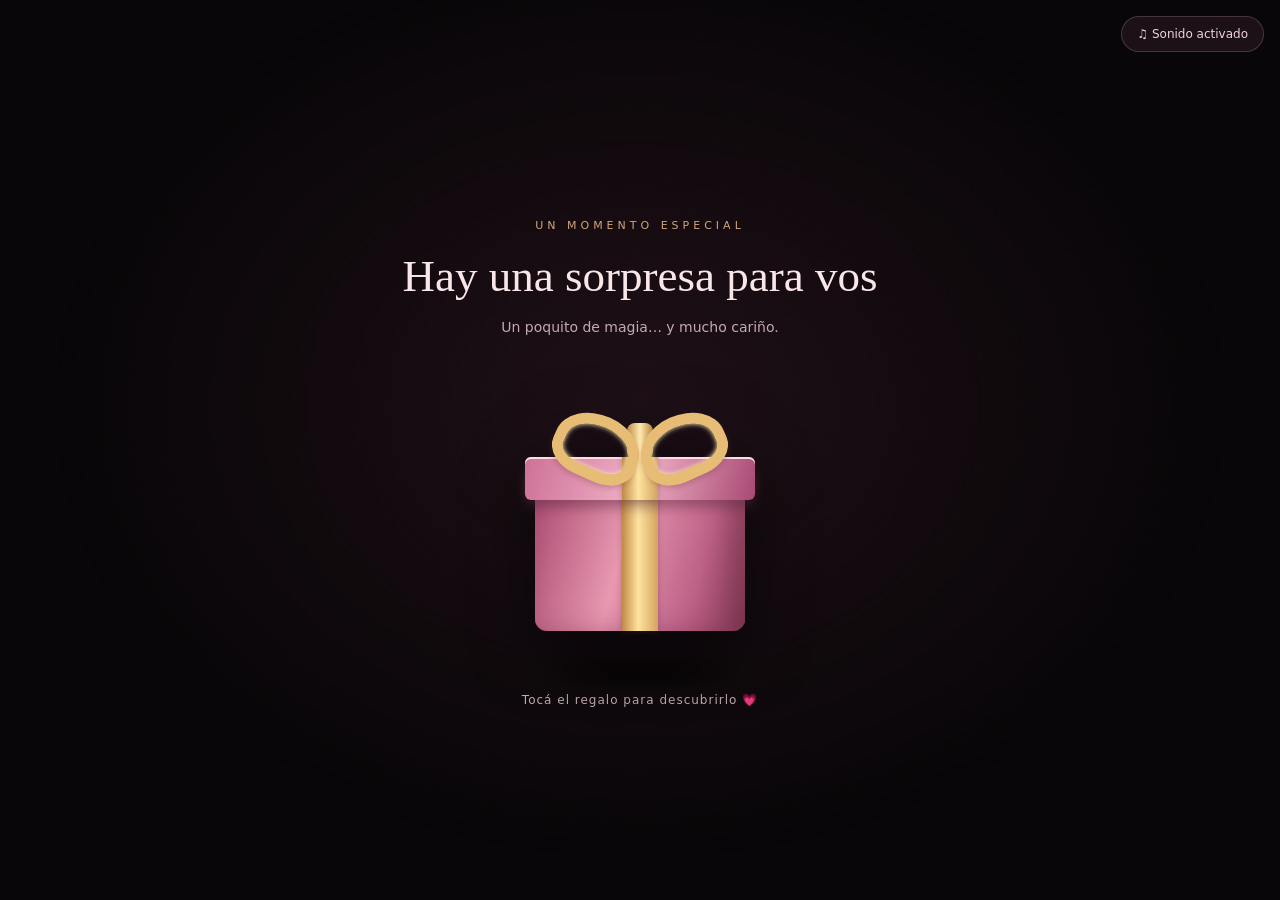
<file: index.html>
<!doctype html>
<html lang="es">
  <head>
    <meta charset="utf-8">
    <meta name="viewport" content="width=device-width,initial-scale=1">
    <meta name="theme-color" content="#10090e">
    <title>Una sorpresa para vos 💗</title>
    <link rel="stylesheet" href="styles/estilos.css">
  </head>
  <body>
    <div class="controls">
      <button class="small" id="sound" aria-pressed="true">♫ Sonido activado</button>
    </div>
    <canvas id="confetti" aria-hidden="true">
    </canvas>
    <div class="flash">
    </div>
    <main>
      <!-- PORTADA: editá aquí los textos que aparecen antes de abrir. -->
      <section class="intro">
        <div class="eyebrow">Un momento especial</div>
        <h1>Hay una sorpresa para vos</h1>
        <p>Un poquito de magia… y mucho cariño.</p>
        <button class="gift" id="gift" aria-label="Abrir tu regalo">
          <span class="light">
          </span>
          <span class="box">
          </span>
          <span class="lid">
            <span class="bow">
            </span>
          </span>
        </button>
        <div class="shadow">
        </div>
        <p class="hint">Tocá el regalo para descubrirlo 💗</p>
      </section>
      <!-- REGALO: reemplazá IMG/regalo.jpg por tu imagen. -->
      <section class="reveal" aria-live="polite">
        <h1 id="finalTitle" tabindex="-1">¡Feliz Día de la Madre! 💗</h1>
        <img src="IMG/regalo.jpg" alt="Tarjeta del Día de la Madre: Este mimo es para vos. Porque te amamos. Vouchers y kits de limpieza facial.">
        <button class="small" id="again">↻ Volver a abrir</button>
        <a class="small" id="download" download="regalo-dia-de-la-madre.jpg">Guardar imagen</a>
        <div class="footer">Un regalo para disfrutar y sentirte bien.</div>
      </section>
    </main>
    <script src="js/regalo.js" defer>
    </script>
  </body>
</html>
</file>
<file: styles/estilos.css>
/* ESTILOS DEL REGALO
   Colores, tamaños y animaciones. Buscá .gift para la caja y .reveal para la imagen.
*/

*{
  box-sizing:border-box}
  body{
    margin:0;
    background:#080608;
    color:#f8e6e9;
    font-family:system-ui,sans-serif;
    min-height:100svh}
    button{
      font:inherit;
      cursor:pointer}
      body:before{
        content:"";
        position:fixed;
        inset:0;
        background:radial-gradient(ellipse at 50% 45%,#41202e66,transparent 65%);
        pointer-events:none}
        main{
          min-height:100svh;
          display:grid;
          place-items:center;
          padding:65px 20px 24px;
          text-align:center}
          .intro{
            position:relative;
            width:100%;
            max-width:500px}
            .eyebrow{
              font-size:11px;
              letter-spacing:4px;
              color:#d1a676;
              text-transform:uppercase}
              h1{
                font:normal clamp(30px,7vw,45px) Georgia,serif;
                margin:18px 0 10px}
                p{
                  color:#c4a9b3;
                  font-size:14px;
                  line-height:1.6}
                  .gift{
                    display:block;
                    position:relative;
                    width:260px;
                    height:265px;
                    margin:42px auto 18px;
                    border:0;
                    background:transparent;
                    filter:drop-shadow(0 20px 30px #0008);
                    animation:float 3s ease-in-out infinite}
                    .box{
                      position:absolute;
                      left:25px;
                      top:100px;
                      width:210px;
                      height:150px;
                      border-radius:5px 5px 12px 12px;
                      background:linear-gradient(105deg,#a94a70,#e898b1 42%,#bc6187 76%,#813653);
                      box-shadow:inset 0 1px #ffd8e2,inset -15px 0 25px #70304666}
                      .box:after,.lid:after{
                        content:"";
                        position:absolute;
                        left:87px;
                        top:0;
                        width:36px;
                        height:100%;
                        background:linear-gradient(90deg,#be8a46,#ffe3a0 45%,#d2a45f);
                        box-shadow:0 0 6px #703d4366}
                        .lid{
                          position:absolute;
                          left:15px;
                          top:76px;
                          width:230px;
                          height:43px;
                          background:linear-gradient(105deg,#cd7197,#f1b1c7 50%,#a84973);
                          border-radius:6px;
                          z-index:2;
                          box-shadow:0 8px 12px #51203566,inset 0 2px #ffd9e6;
                          transform-origin:80% 80%}
                          .lid:after{
                            left:97px}
                            .bow{
                              position:absolute;
                              left:102px;
                              top:-34px;
                              width:26px;
                              height:36px;
                              background:linear-gradient(90deg,#bd8c49,#ffe9af,#b98641);
                              border-radius:8px;
                              z-index:3}
                              .bow:before,.bow:after{
                                content:"";
                                position:absolute;
                                top:-8px;
                                width:66px;
                                height:43px;
                                border:11px solid #e7bc74;
                                border-radius:60% 60% 45% 45%;
                                box-shadow:inset 0 0 5px #fff1bc,0 3px 5px #6e392f44}
                                .bow:before{
                                  right:12px;
                                  transform:rotate(24deg)}
                                  .bow:after{
                                    left:12px;
                                    transform:rotate(-24deg)}
                                    .light{
                                      position:absolute;
                                      left:25px;
                                      top:99px;
                                      width:210px;
                                      height:10px;
                                      background:#ffdea6;
                                      filter:blur(9px);
                                      animation:glow 2s infinite}
                                      .shadow{
                                        width:180px;
                                        height:15px;
                                        margin:auto;
                                        background:#000;
                                        border-radius:50%;
                                        filter:blur(12px)}
                                        .hint{
                                          font-size:12px;
                                          letter-spacing:1px}
                                          .controls{
                                            position:fixed;
                                            top:16px;
                                            right:16px;
                                            z-index:5}
                                            .small{
                                              border:1px solid #a4798855;
                                              background:#20151bd9;
                                              color:#f0d2dd;
                                              padding:10px 15px;
                                              border-radius:30px;
                                              font-size:12px}
                                              .small:focus-visible,.gift:focus-visible{
                                                outline:2px solid #f5d398;
                                                outline-offset:8px}
                                                .opening .gift{
                                                  animation:shake .65s both}
                                                  .opening .lid{
                                                    animation:open .9s .6s forwards}
                                                    .opening .box{
                                                      animation:vanish .5s 1s forwards}
                                                      .opening .light{
                                                        animation:burst 1s .6s forwards}
                                                        .opening .intro{
                                                          pointer-events:none}
                                                          .revealed .intro{
                                                            display:none}
                                                            .reveal{
                                                              display:none;
                                                              position:relative;
                                                              width:100%;
                                                              animation:reveal 1.1s both}
                                                              .revealed .reveal{
                                                                display:block}
                                                                .reveal img{
                                                                  display:block;
                                                                  max-width:100%;
                                                                  width:auto;
                                                                  height:auto;
                                                                  max-height:calc(100svh - 160px);
                                                                  margin:18px auto 22px;
                                                                  border-radius:12px;
                                                                  box-shadow:0 0 60px #d281a133}
                                                                  .reveal h1{
                                                                    font-size:26px;
                                                                    margin:0}
                                                                    .reveal .small{
                                                                      margin:0 5px}
                                                                      canvas{
                                                                        position:fixed;
                                                                        inset:0;
                                                                        pointer-events:none;
                                                                        z-index:4}
                                                                        .flash{
                                                                          position:fixed;
                                                                          inset:0;
                                                                          pointer-events:none;
                                                                          background:radial-gradient(circle,#ffecdabb,transparent 65%);
                                                                          opacity:0}
                                                                          .opening .flash{
                                                                            animation:flash 1s .6s}
                                                                            .footer{
                                                                              font-size:11px;
                                                                              color:#a88693;
                                                                              margin-top:18px}
                                                                              @keyframes float{
                                                                                0%,100%{
                                                                                  transform:translateY(0) rotate(-2deg)}
                                                                                  50%{
                                                                                    transform:translateY(-12px) rotate(2deg)}
                                                                                    75%{
                                                                                      transform:translateY(-5px) rotate(-3deg)}
                                                                                      80%{
                                                                                        transform:translateY(-5px) rotate(3deg)}
                                                                                        85%{
                                                                                          transform:translateY(-5px) rotate(-2deg)}
                                                                                        }
                                                                                        @keyframes glow{
                                                                                          50%{
                                                                                            opacity:.3}
                                                                                          }
                                                                                          @keyframes shake{
                                                                                            20%,60%{
                                                                                              transform:rotate(-8deg)}
                                                                                              40%,80%{
                                                                                                transform:rotate(8deg)}
                                                                                                100%{
                                                                                                  transform:rotate(0)}
                                                                                                }
                                                                                                @keyframes open{
                                                                                                  to{
                                                                                                    transform:translate(70px,-230px) rotate(40deg);
                                                                                                    opacity:0}
                                                                                                  }
                                                                                                  @keyframes vanish{
                                                                                                    to{
                                                                                                      transform:translateY(50px) scale(.7);
                                                                                                      opacity:0}
                                                                                                    }
                                                                                                    @keyframes burst{
                                                                                                      50%{
                                                                                                        transform:scale(3,12);
                                                                                                        opacity:1}
                                                                                                        100%{
                                                                                                          opacity:0}
                                                                                                        }
                                                                                                        @keyframes flash{
                                                                                                          40%{
                                                                                                            opacity:1}
                                                                                                            100%{
                                                                                                              opacity:0}
                                                                                                            }
                                                                                                            @keyframes reveal{
                                                                                                              from{
                                                                                                                opacity:0;
                                                                                                                transform:translateY(80px) scale(.65)}
                                                                                                                to{
                                                                                                                  opacity:1;
                                                                                                                  transform:none}
                                                                                                                }
                                                                                                                @media(prefers-reduced-motion:reduce){
                                                                                                                  *,*:before,*:after{
                                                                                                                    animation-duration:.01ms!important;
                                                                                                                    animation-iteration-count:1!important}
                                                                                                                    .gift{
                                                                                                                      animation:none!important}
                                                                                                                    }
                                                                                                                    @media(max-height:550px){
                                                                                                                      .gift{
                                                                                                                        margin:15px auto;
                                                                                                                        transform:scale(.8)}
                                                                                                                        main{
                                                                                                                          padding-top:50px}
                                                                                                                          .reveal img{
                                                                                                                            max-height:75svh}
                                                                                                                          }
</file>
